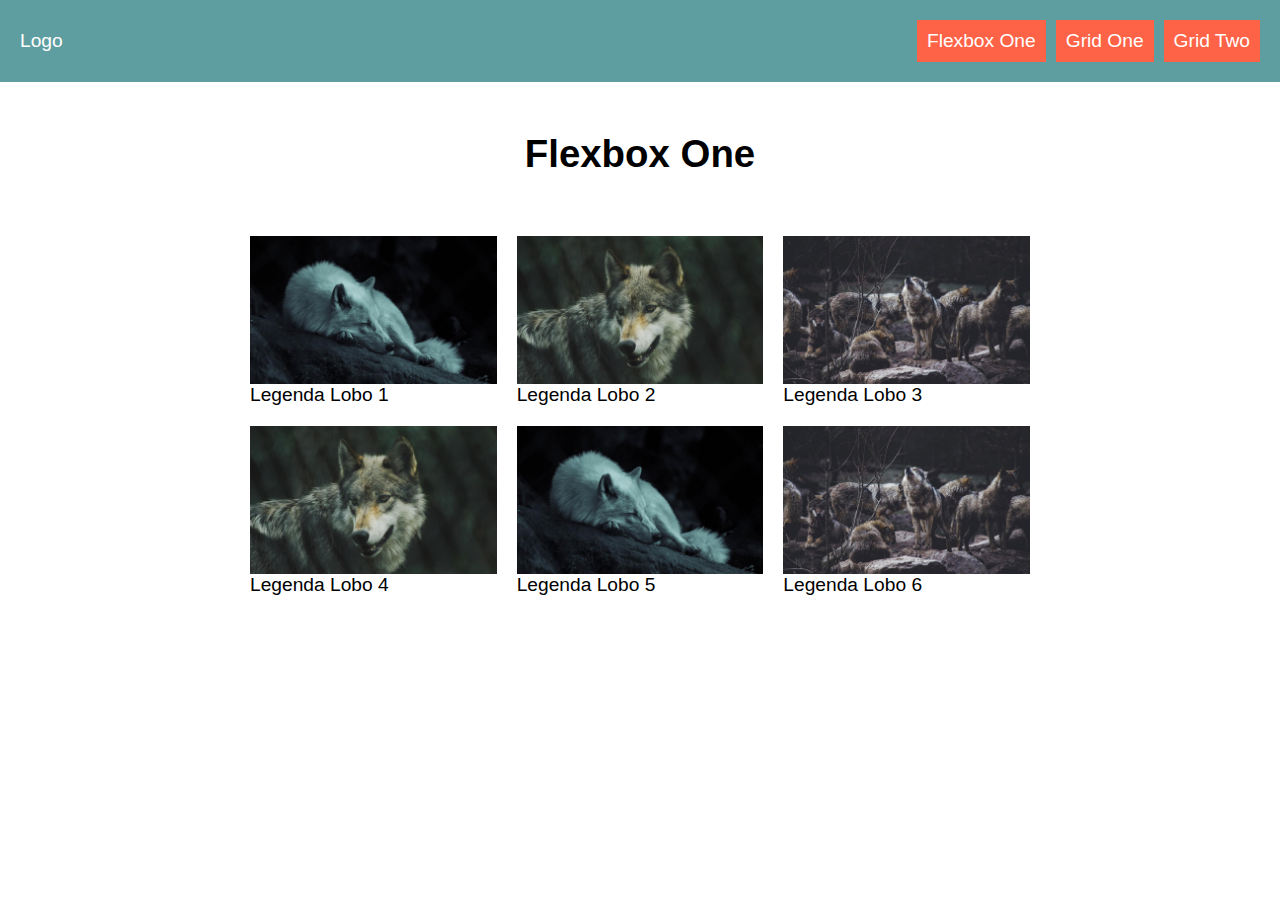
<file: pages/flexbox-one.html>
<!DOCTYPE html>
<html lang="en">
    <head>
        <meta charset="UTF-8">
        <title>Flexbox One</title>
        <link rel="stylesheet" href="./../css/reset.css">
        <link rel="stylesheet" href="./../css/menu.css">
        <link rel="stylesheet" href="./../css/flexbox-one.css">
    </head>
    <body>
        <header class="header">
            <a href="../">Logo</a>
            <nav>
                <ul class="menu">
                    <li><a href="flexbox-one.html">Flexbox One</a></li>
                    <li><a href="grid-one.html">Grid One</a></li>
                    <li><a href="grid-two.html">Grid Two</a></li>
                </ul>
            </nav>
        </header>

        <section class="title">
            <h1>
                Flexbox One
            </h1>
        </section>

        <section class="flex">
            <figure>
                <img src="./../img/lobo1.jpg">
                <figcaption>Legenda Lobo  1</figcaption>
            </figure>
            <figure>
                <img src="./../img/lobo2.jpg">
                <figcaption>Legenda Lobo  2</figcaption>
            </figure>
            <figure>
                <img src="./../img/lobo3.jpg">
                <figcaption>Legenda Lobo  3</figcaption>
            </figure>
            <figure>
                <img src="./../img/lobo2.jpg">
                <figcaption>Legenda Lobo  4</figcaption>
            </figure>
            <figure>
                <img src="./../img/lobo1.jpg">
                <figcaption>Legenda Lobo  5</figcaption>
            </figure>
            <figure>
                <img src="./../img/lobo3.jpg">
                <figcaption>Legenda Lobo  6</figcaption>
            </figure>
        </section>

    </body>
</html>
</file>
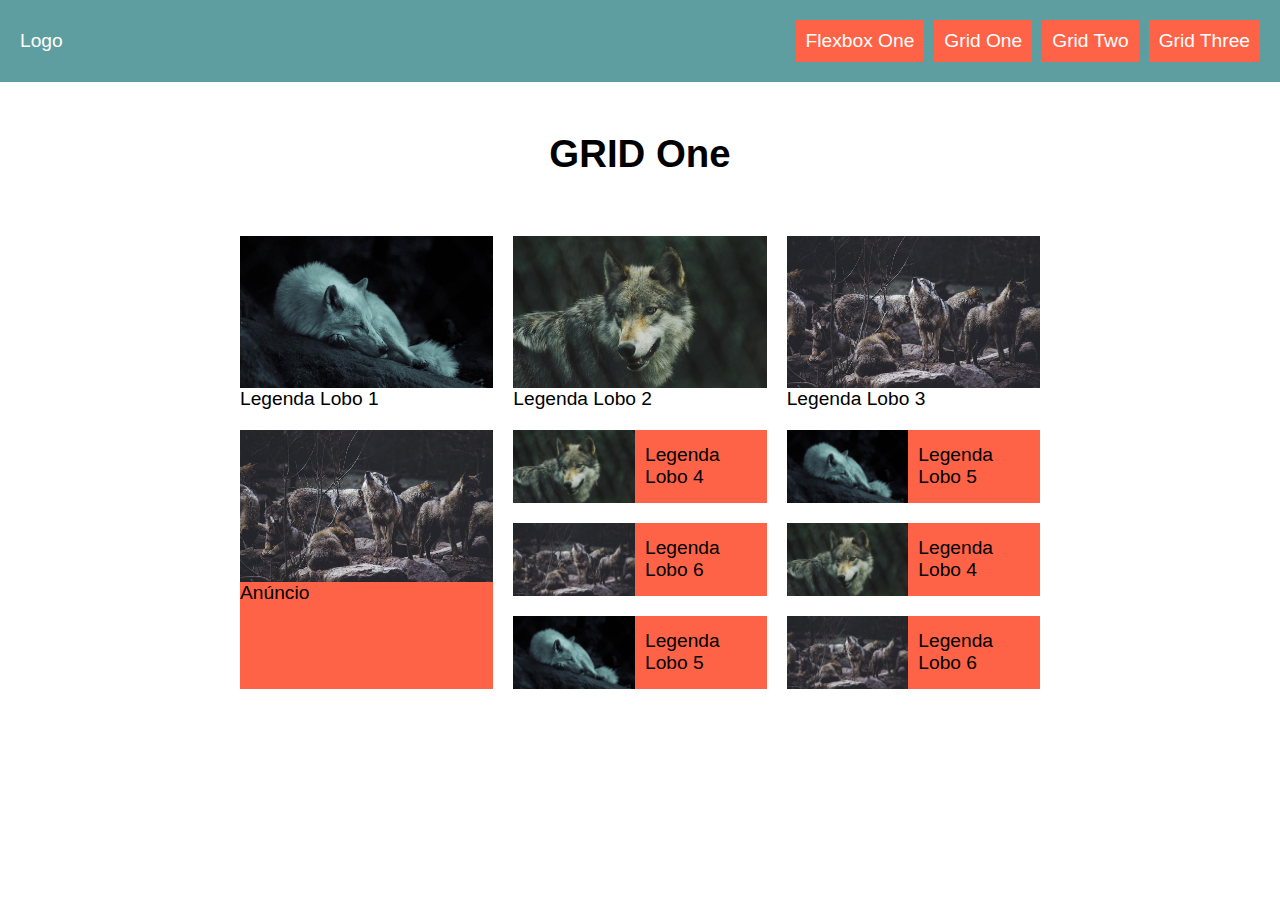
<file: pages/grid-one.html>
<!DOCTYPE html>
<html lang="en">
    <head>
        <meta charset="UTF-8">
        <title>Grid One</title>
        <link rel="stylesheet" href="./../css/reset.css">
        <link rel="stylesheet" href="./../css/menu.css">
        <link rel="stylesheet" href="./../css/grid-one.css">
    </head>
    <body>
        <header class="header">
            <a href="./../">Logo</a>
            <nav>
                <ul class="menu">
                    <li><a href="flexbox-one.html">Flexbox One</a></li>
                    <li><a href="grid-one.html">Grid One</a></li>
                    <li><a href="grid-two.html">Grid Two</a></li>
                    <li><a href="grid-three.html">Grid Three</a></li>
                </ul>
            </nav>
        </header>

        <section class="title">
            <h1>
                GRID One
            </h1>
        </section>

        <section class="grid">
            <figure>
                <img src="./../img/lobo1.jpg">
                <figcaption>Legenda Lobo  1</figcaption>
            </figure>
            <figure>
                <img src="./../img/lobo2.jpg">
                <figcaption>Legenda Lobo  2</figcaption>
            </figure>
            <figure>
                <img src="./../img/lobo3.jpg">
                <figcaption>Legenda Lobo  3</figcaption>
            </figure>
            <figure>
                <img src="./../img/lobo2.jpg">
                <figcaption>Legenda Lobo  4</figcaption>
            </figure>
            <figure>
                <img src="./../img/lobo1.jpg">
                <figcaption>Legenda Lobo  5</figcaption>
            </figure>
            <figure>
                <img src="./../img/lobo3.jpg">
                <figcaption>Legenda Lobo  6</figcaption>
            </figure>
            <figure>
                <img src="./../img/lobo2.jpg">
                <figcaption>Legenda Lobo  4</figcaption>
            </figure>
            <figure>
                <img src="./../img/lobo1.jpg">
                <figcaption>Legenda Lobo  5</figcaption>
            </figure>
            <figure>
                <img src="./../img/lobo3.jpg">
                <figcaption>Legenda Lobo  6</figcaption>
            </figure>
            <figure class="anuncio">
                <img src="./../img/lobo3.jpg">
                <figcaption>Anúncio</figcaption>
            </figure>
        </section>
    </body>
</html>
</file>
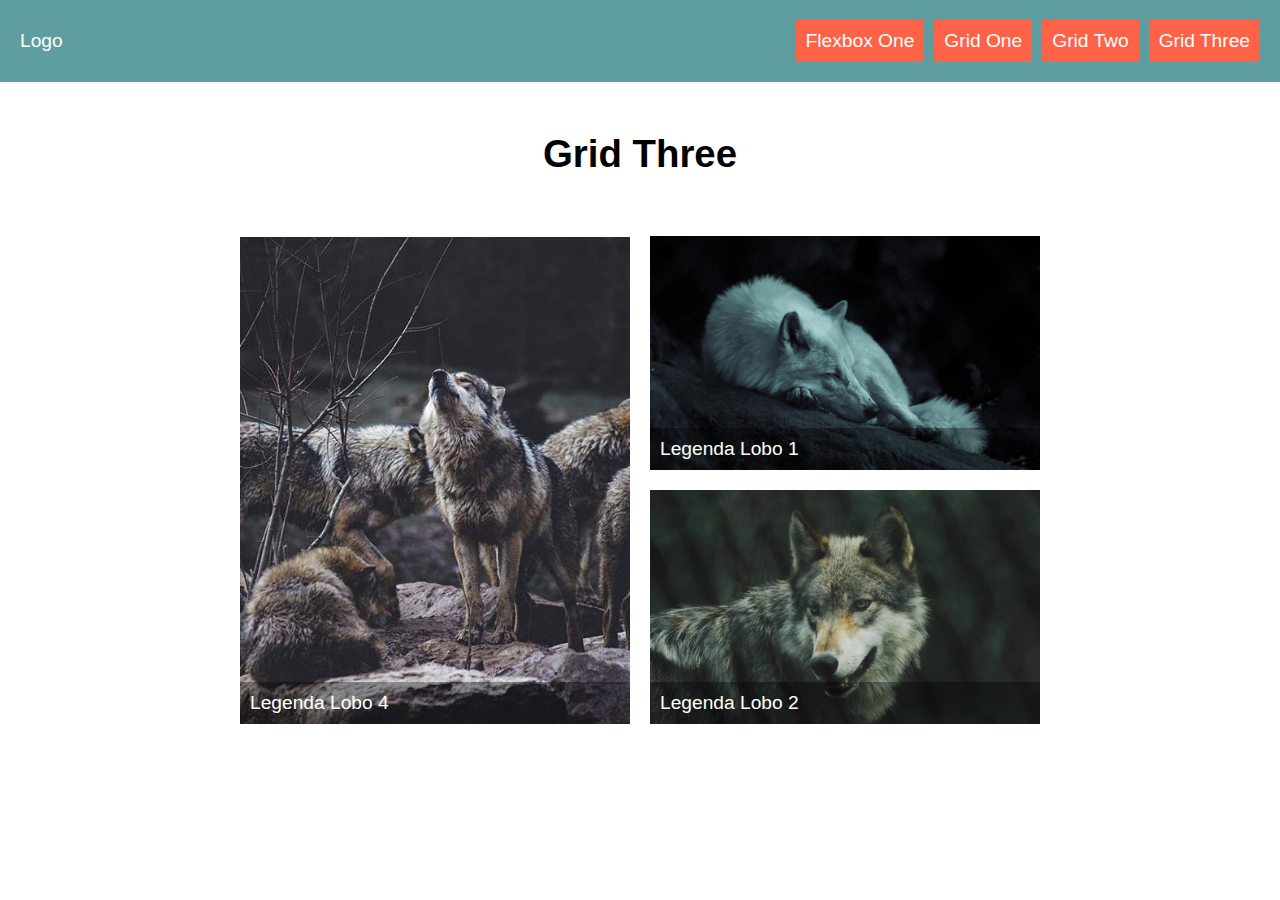
<file: pages/grid-three.html>
<!DOCTYPE html>
<html lang="en">
    <head>
        <meta charset="UTF-8">
        <title>Grid Three</title>

        <link rel="stylesheet" href="./../css/reset.css">
        <link rel="stylesheet" href="./../css/menu.css">
        <link rel="stylesheet" href="./../css/grid-three.css">
    </head>
    <body>
        <header class="header">
            <a href="./../">Logo</a>
            <nav>
                <ul class="menu">
                    <li><a href="flexbox-one.html">Flexbox One</a></li>
                    <li><a href="grid-one.html">Grid One</a></li>
                    <li><a href="grid-two.html">Grid Two</a></li>
                    <li><a href="grid-three.html">Grid Three</a></li>
                </ul>
            </nav>
        </header>

        <section class="title">
            <h1>
                Grid Three
            </h1>
        </section>

        <section class="grid">
            <figure class="grid-item">
                <img src="./../img/lobo4.jpg">
                <figcaption>Legenda Lobo  4</figcaption>
            </figure>
            <figure class="grid-item">
                <img src="./../img/lobo1.jpg">
                <figcaption>Legenda Lobo  1</figcaption>
            </figure>
            <figure class="grid-item">
                <img src="./../img/lobo2.jpg">
                <figcaption>Legenda Lobo  2</figcaption>
            </figure>
        </section>
        
    </body>
</html>
</file>
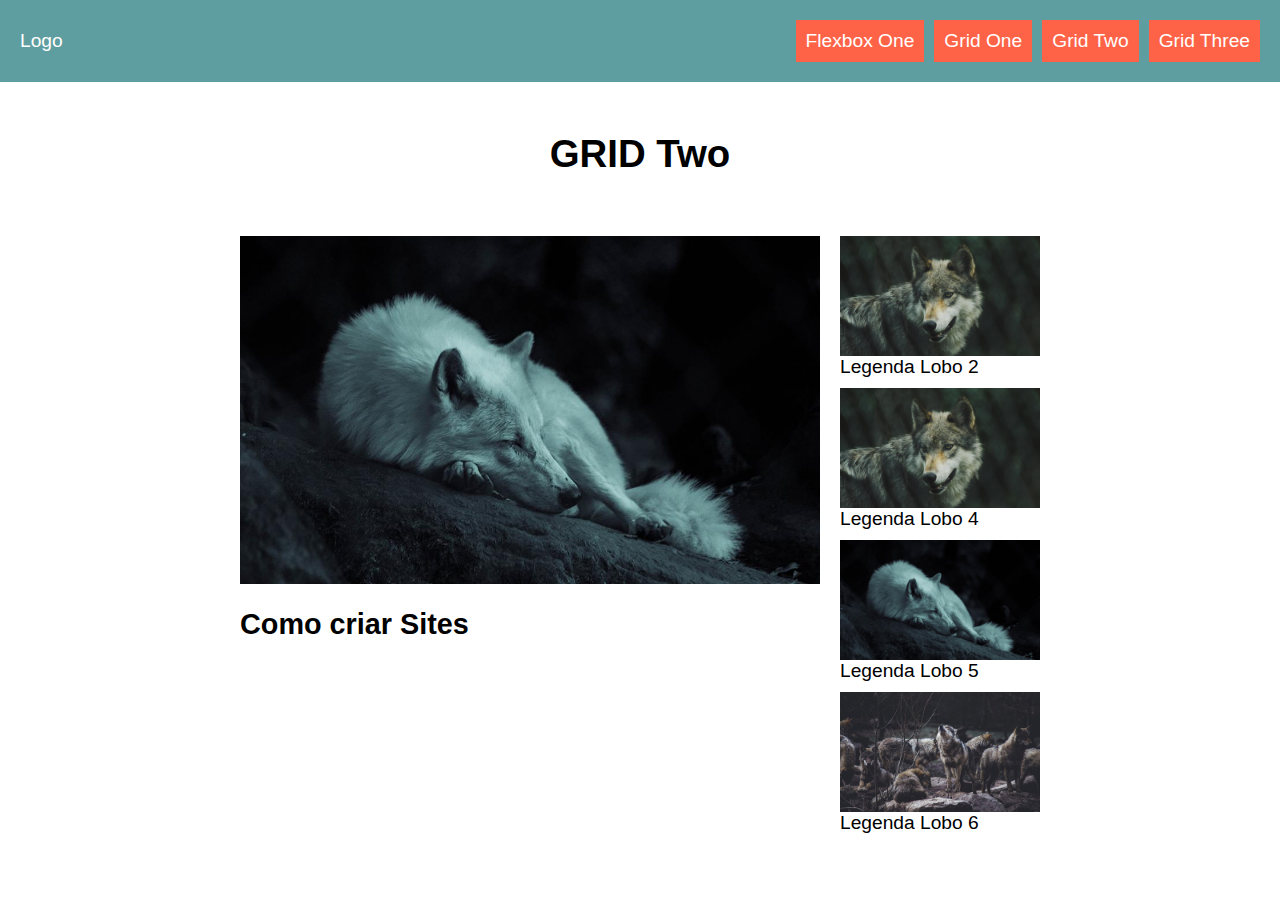
<file: pages/grid-two.html>
<!DOCTYPE html>
<html lang="en">
    <head>
        <meta charset="UTF-8">
        <title>Grid Two</title>
        <link rel="stylesheet" href="./../css/reset.css">
        <link rel="stylesheet" href="./../css/menu.css">
        <link rel="stylesheet" href="./../css/grid-two.css">
    </head>
    <body>
        <header class="header">
            <a href="./../">Logo</a>
            <nav>
                <ul class="menu">
                    <li><a href="flexbox-one.html">Flexbox One</a></li>
                    <li><a href="grid-one.html">Grid One</a></li>
                    <li><a href="grid-two.html">Grid Two</a></li>
                    <li><a href="grid-three.html">Grid Three</a></li>
                </ul>
            </nav>
        </header>

        <section class="title">
            <h1>
                GRID Two
            </h1>
        </section>

        <section class="grid">
            <div class="video">
                    <img src="./../img/lobo1.jpg">
                    <h2>Como criar Sites</h2>
            </div>
            <div class="sidebar">
                <figure>
                    <img src="./../img/lobo2.jpg">
                    <figcaption>Legenda Lobo  2</figcaption>
                </figure>
                <figure>
                    <img src="./../img/lobo2.jpg">
                    <figcaption>Legenda Lobo  4</figcaption>
                </figure>
                <figure>
                    <img src="./../img/lobo1.jpg">
                    <figcaption>Legenda Lobo  5</figcaption>
                </figure>
                <figure>
                    <img src="./../img/lobo3.jpg">
                    <figcaption>Legenda Lobo  6</figcaption>
                </figure>
            </div>
        </section>
        
    </body>
</html>
</file>
<file: css/menu.css>
.header{
    display: flex;
    justify-content: space-between;
    padding: 20px;
    align-items: center;
    flex-wrap: wrap;
    background-color: cadetblue;
}

.header .menu{
    display: flex;
}

.menu li{
    margin-left: 10px;
}

.menu li a{
    display: block;
    padding: 10px;
    background-color: tomato;
}

.title{
    text-align: center;
    margin: 50px auto;
}
</file>
<file: css/flexbox-one.css>
.flex{
    display: flex;
    flex-wrap: wrap;
    max-width: 800px; /*Costuma ser a mesma que das outras secções.*/
    margin: 0 auto;
}

.flex > figure {/*Chamando a figura dentro do flex, outras figures dentro de outros elemntos não serão afectados.*/
    flex-grow: 1; /**/
    flex-shrink: 1; /**/
    flex-basis: 200px; /**/
    margin: 10px;
}
</file>
<file: css/grid-one.css>
/*CSS GRID ONE*/

.grid{
    display: grid;

    /*Dividir e dizer o número de colunas*/
    /*grid-template-columns: 1fr 1fr 1fr; !*Vai criar três colunas com o mesmo tamanho, formúla tamanho do espaço dividido pelo numero de colunas que voce quer.*!*/
    grid-template-columns: repeat(3, 1fr);
    max-width: 800px; /* Por causa das margens poded ser que não alinhe então coloque um size - o valor das margens que sobra.*/
    padding: 10px;
    margin: 0 auto;
    grid-gap: 20px;
}

.grid > figure:nth-child(n + 4){ /*Valor dentro do nth-child() indica o numero de elementos que você deseja selecionar, podendo até coloca ruma formúla matematica tipo n+1, elemnto depois do 1.*/
    background-color: #ff6347;
    display: grid;
    grid-template-columns: 1fr 1fr;
    grid-gap: 10px;
    align-items: center;
}

.grid > figure.anuncio{ /*O selector :nth-child() é mais importante que o selector de classe, então devemos equilibrar, usando o mesmo selector*/
    grid-column: 1;
    grid-row: 2 / 5;
    display: block;
}

/*Vamos usar media query para responsividade*/
@media screen and (max-width: 600px){
    .grid{
        grid-template-columns: repeat(2, 1fr);

    }
    .grid > figure:nth-child(n + 4){
        display: block;
    }
    .grid > figure.anuncio{
        grid-column: auto;
        grid-row: auto;
        order: -1;
    }
}
</file>
<file: css/grid-three.css>
.grid{
    display: grid;
    grid-template-columns: repeat(2, 1fr);
    grid-gap: 20px;
    margin: 0 auto;
    max-width: 800px;
    padding: 10px;
}

.grid-item:nth-child(1){
    grid-row: 1 / 3; /*Vai ocupar da linha 1 ate a linha três*/
}

.grid-item{
    display: grid;
}

.grid-item img{
    grid-column: 1;
    grid-row: 1 / 3;
    align-self: end;
}

.grid-item figcaption{
    background-color: rgba(0, 0, 0, 0.35);
    padding: 10px;
    color: white;
    grid-column: 1;
    grid-row: 2/3; /*Va ocupar a segunda coluna de tres colunas*/
    align-self: end;
}
</file>
<file: css/grid-two.css>
.grid{
    display: grid;
    grid-template-columns: 1fr 200px;/*A primeiro colina fica com o resto apos tirar os 200px.*/
    grid-gap: 20px;
    max-width: 800px;
    padding: 10px;
    margin: 0 auto;
}

.sidebar figure{
    margin-bottom: 10px;
}

@media screen and (max-width: 600px){
    .grid{
        grid-template-columns: 1fr;
    }
    .sidebar{
        display:flex;
        overflow-x: scroll;
    }
    .sidebar > figure{
        flex: 1 0 200px; /*O tamanho não será alterano, por causa de flex-shrink; 0*/
        margin: 0 10px;
    }
}
</file>
